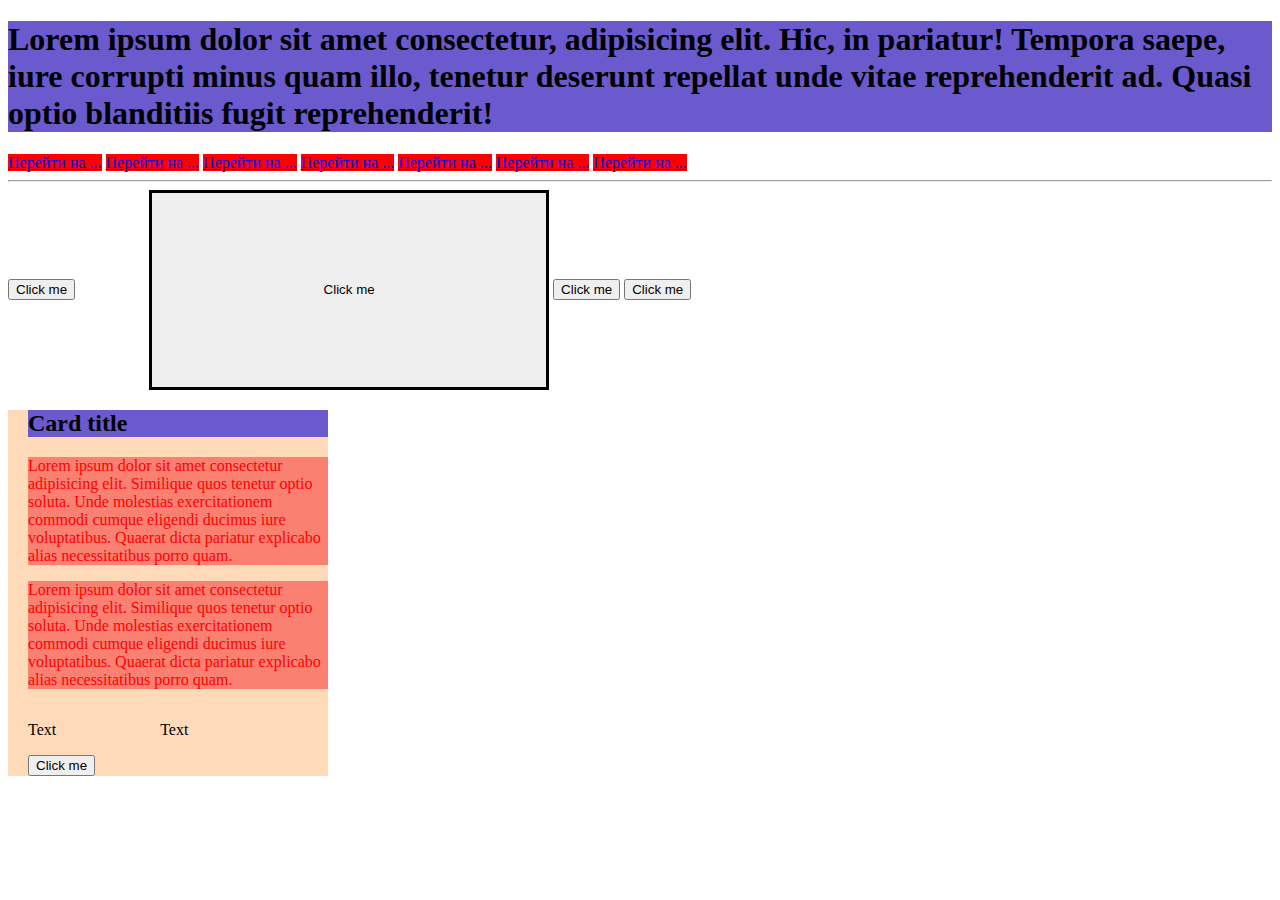
<file: блочная модель/index.html>
<!DOCTYPE html>
<html lang="en">
    <head>
        <meta charset="UTF-8" />
        <meta name="viewport" content="width=device-width, initial-scale=1.0" />
        <title>Document</title>
    </head>
    <style>
        .title {
            background-color: slateblue;
        }

        .text {
            color: red;
            background-color: salmon;
        }
    </style>
    <body>
        <!-- ul, p, div, h1-h6, i, b, span, a, img, ol -->

        <!-- Блочные -->
        <!--  ul, p, ol div, h1-h6-->
        <!-- 1) Занимают 100% от ширины родителя -->
        <h1 style="background-color: slateblue">
            Lorem ipsum dolor sit amet consectetur, adipisicing elit. Hic, in pariatur! Tempora saepe, iure corrupti
            minus quam illo, tenetur deserunt repellat unde vitae reprehenderit ad. Quasi optio blanditiis fugit
            reprehenderit!
        </h1>

        <a style="background-color: red" href="https://google.com">Перейти на ...</a>
        <a style="background-color: red" href="https://google.com">Перейти на ...</a>
        <a style="background-color: red" href="https://google.com">Перейти на ...</a>
        <a style="background-color: red" href="https://google.com">Перейти на ...</a>
        <a style="background-color: red" href="https://google.com">Перейти на ...</a>
        <a style="background-color: red" href="https://google.com">Перейти на ...</a>
        <a style="background-color: red" href="https://google.com">Перейти на ...</a>

        <hr />

        <button style="margin-right: 70px">Click me</button>
        <button style="border: 3px solid black; height: 200px; width: 400px">Click me</button>
        <button>Click me</button>
        <button>Click me</button>

        <div style="width: 300px; background-color: peachpuff; padding-left: 20px">
            <h2 class="title">Card title</h2>
            <p class="text">
                Lorem ipsum dolor sit amet consectetur adipisicing elit. Similique quos tenetur optio soluta. Unde
                molestias exercitationem commodi cumque eligendi ducimus iure voluptatibus. Quaerat dicta pariatur
                explicabo alias necessitatibus porro quam.
            </p>
            <p class="text">
                Lorem ipsum dolor sit amet consectetur adipisicing elit. Similique quos tenetur optio soluta. Unde
                molestias exercitationem commodi cumque eligendi ducimus iure voluptatibus. Quaerat dicta pariatur
                explicabo alias necessitatibus porro quam.
            </p>
            <p style="display: inline-block; margin-right: 100px">Text</p>
            <p style="display: inline-block">Text</p>
            <button style="display: block">Click me</button>
        </div>
    </body>
</html>
</file>
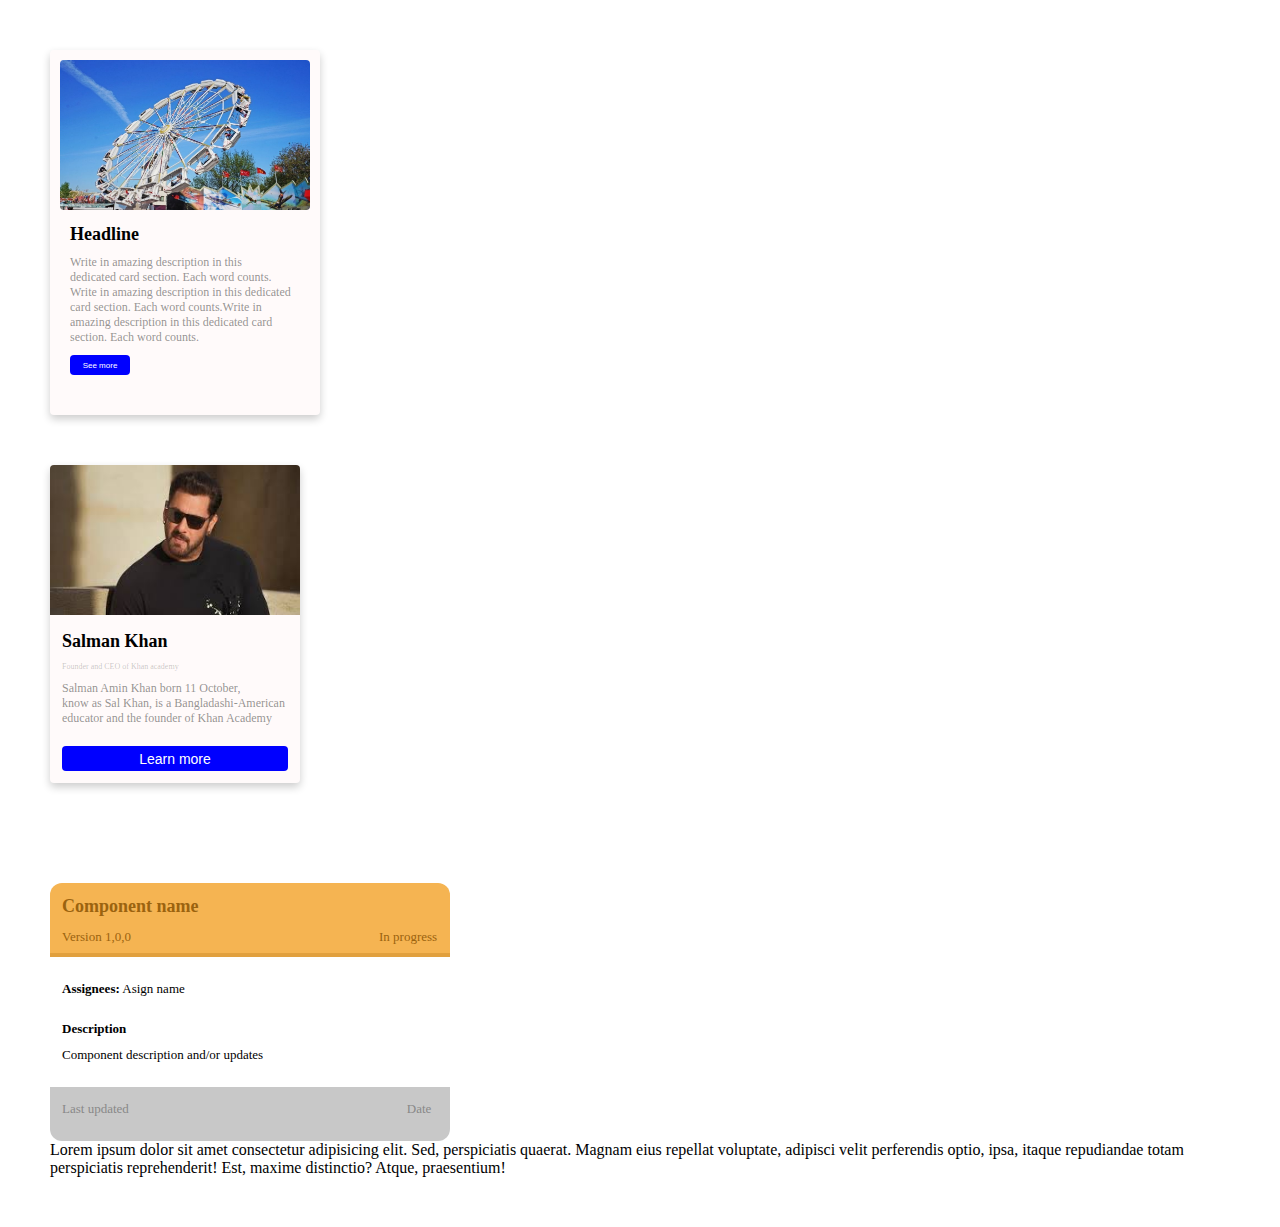
<file: блочная модель/homework.html>
<!DOCTYPE html>
<html lang="en">
    <head>
        <meta charset="UTF-8" />
        <meta name="viewport" content="width=device-width, initial-scale=1.0" />
        <link rel="stylesheet" href="homework.css" />
        <title>Homework</title>
    </head>
    <body>
        <div class="card">
            <img class="image" src="enterprise.jpg" alt="Headline" />
            <div class="card-content">
                <h4 class="title">Headline</h4>
                <p class="content">
                    Write in amazing description in this <br />dedicated card
                    section. Each word counts. Write in amazing description in
                    this dedicated card section. Each word counts.Write in
                    amazing description in this dedicated card section. Each
                    word counts.
                </p>
                <button class="headline">See more</button>
            </div>
        </div>

        <div class="cards">
            <img class="salmanchik" src="Salman.jpg" alt="Salman" />
            <div class="card-content-2">
                <h3 class="title">Salman Khan</h3>
                <p class="comment">Founder and CEO of Khan academy</p>
                <p class="content">
                    Salman Amin Khan born 11 October, <br />know as Sal Khan, is
                    a Bangladashi-American <br />educator and the founder of
                    Khan Academy
                </p>
                <button class="Khan">Learn more</button>
            </div>
        </div>

        <div class="container">
            <header class="header">
                <h1 class="title1">Component name</h1>
                <p class="content1">Version 1,0,0</p>
                <p class="content2">In progress</p>
            </header>

            <div class="card-body">
                <p class="content3"><b>Assignees:</b> Asign name</p>
                <p class="con4">Description</p>
                <p class="con5">Component description and/or updates</p>
            </div>

            <footer class="footer">
                <span class="c6">Last updated</span>
                <span class="c7">Date</span>
            </footer>
        </div>
        <p>
            Lorem ipsum dolor sit amet consectetur adipisicing elit. Sed,
            perspiciatis quaerat. Magnam eius repellat voluptate, adipisci velit
            perferendis optio, ipsa, itaque repudiandae totam perspiciatis
            reprehenderit! Est, maxime distinctio? Atque, praesentium!
        </p>
    </body>
</html>
</file>
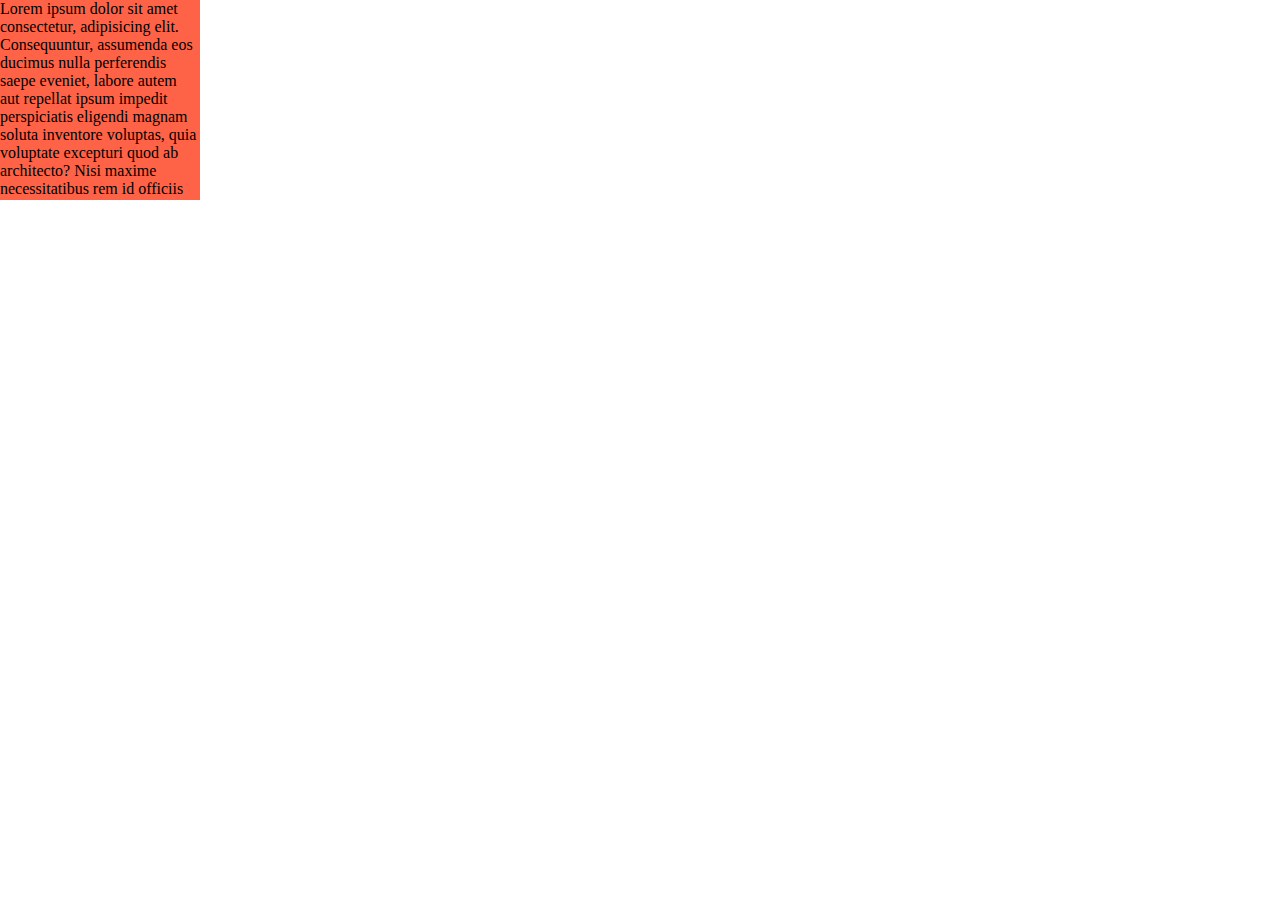
<file: блочная модель/oveflow.html>
<!DOCTYPE html>
<html lang="en">
    <head>
        <meta charset="UTF-8" />
        <meta name="viewport" content="width=device-width, initial-scale=1.0" />
        <link rel="stylesheet" href="style.css" />
        <title>Document</title>
    </head>
    <style>
        * {
            margin: 0px;
            padding: 0px;
            box-sizing: border-box;
        }

        .box {
            width: 200px;
            height: 200px;
            background-color: tomato;

            overflow: auto;
        }
    </style>
    <body>
        <div class="box">
            Lorem ipsum dolor sit amet consectetur, adipisicing elit.
            Consequuntur, assumenda eos ducimus nulla perferendis saepe eveniet,
            labore autem aut repellat ipsum impedit perspiciatis eligendi magnam
            soluta inventore voluptas, quia voluptate excepturi quod ab
            architecto? Nisi maxime necessitatibus rem id officiis omnis eos.
            Fuga neque repellendus non commodi, aliquid dignissimos amet
            reiciendis ratione ipsum nobis praesentium ut, veniam perferendis.
            Saepe molestias quidem earum magni odit consequuntur qui deleniti
            quia mollitia fugiat optio quisquam molestiae, eveniet atque fuga
            inventore assumenda, vero animi repellendus! Quis totam, officiis at
            aspernatur nesciunt omnis corporis beatae! Sunt perferendis unde
            officiis deleniti, consequatur culpa nemo voluptate cupiditate!
        </div>
    </body>
</html>
</file>
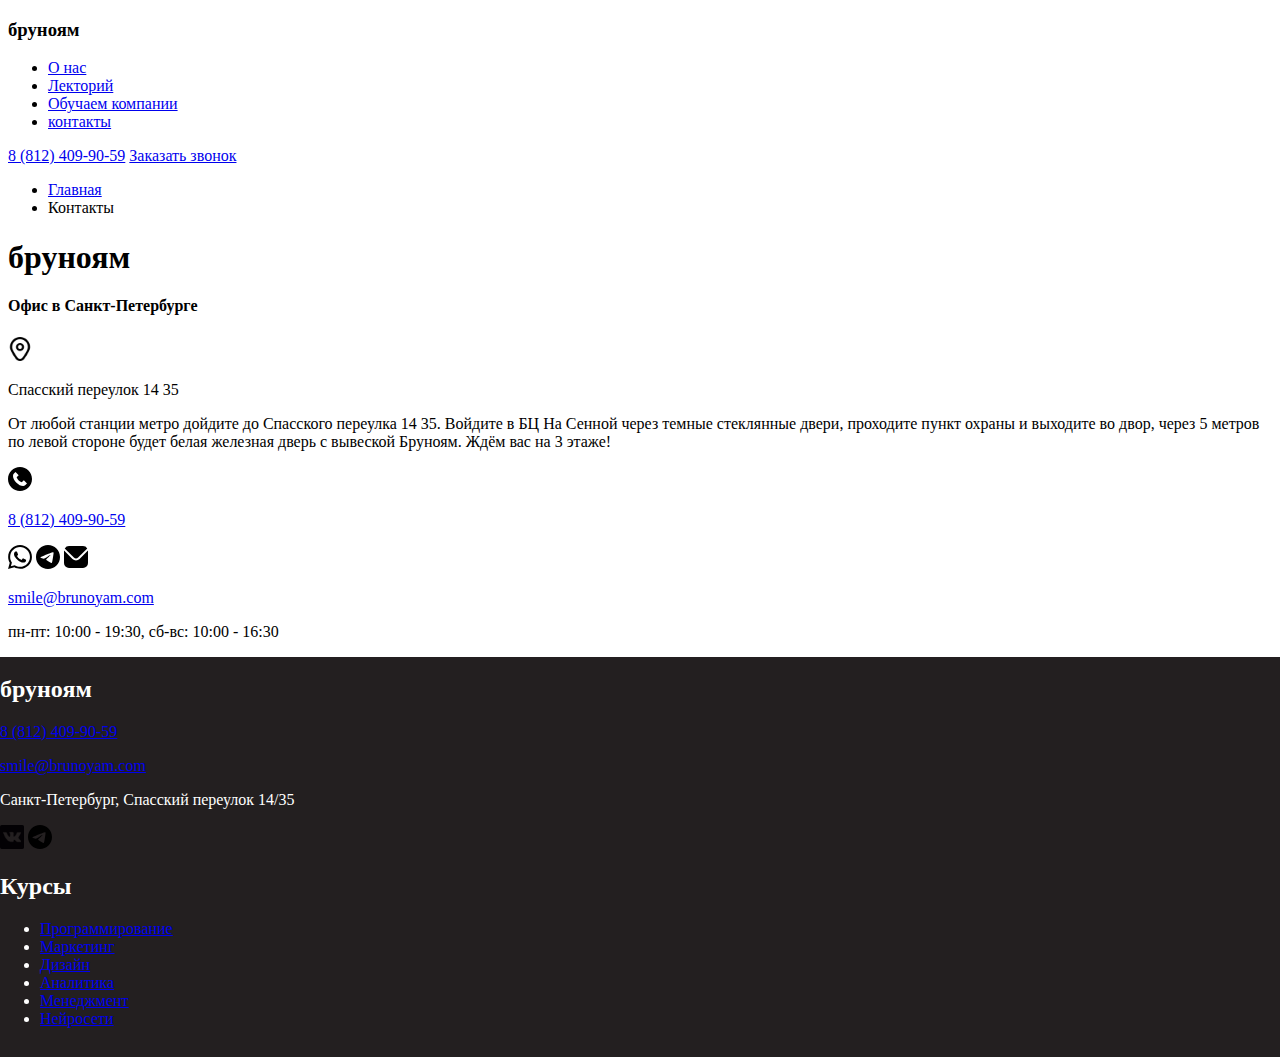
<file: блочная модель/бруноямКонтакты испр.html>
<!DOCTYPE html>
<html lang="ru">
  <head>
    <meta charset="utf-8" />
    <meta name="viewport" content="width=device-width, initial-scale=1.0" />

    <title>Контакты</title>
  </head>

  <body>
    <header>
      <!-- шапка сайта -->

      <h3>бруноям</h3>
    </header>

    <nav>
      <!-- навигация -->
      <ul>
        <li><a href="#">О нас</a></li>
        <li>
          <a href="https://lectoriy.brunoyam.com/" target="_blank">Лекторий</a>
        </li>
        <li>
          <a href="https://brunoyam.com/korporativnoe-obuchenie"
            >Обучаем компании</a
          >
        </li>
        <li><a href="http://#">контакты</a></li>
      </ul>
    </nav>

    <div>
      <a href="tel:88124093511">8 (812) 409-90-59</a>
      <a href="#">Заказать звонок</a>
    </div>

    <ul>
      <li><a href="https://brunoyam.com/">Главная</a></li>
      <li>Контакты</li>
    </ul>

    <main>
      <!-- основной контент -->
      <h1>бруноям</h1>

      <section>
        <h4>Офис в Санкт-Петербурге</h4>

        <div>
          <img
            src="images/free-icon-font-marker-3916880.png"
            alt="навигация"
            width="24"
            height="24"
          />
          <p>Спасский переулок 14 35</p>
          <p>
            От любой станции метро дойдите до Спасского переулка 14 35. Войдите
            в БЦ На Сенной через темные стеклянные двери, проходите пункт охраны
            и выходите во двор, через 5 метров по левой стороне будет белая
            железная дверь с вывеской Бруноям. Ждём вас на 3 этаже!
          </p>
        </div>

        <div>
          <img
            src="images/free-icon-font-circle-phone-8034062.svg"
            alt="телефон"
            width="24"
            height="24"
          />
          <p><a href="tel:88124093511">8 (812) 409-90-59</a></p>
        </div>

        <div>
          <a
            href="https://api.whatsapp.com/send?phone=79119239998"
            target="_blank"
            ><img
              src="images/free-icon-font-whatsapp-6422213.svg"
              alt="whatsapp"
              width="24"
              height="24"
          /></a>
          <a href="https://t.me/brunoyam" target="_blank"
            ><img
              src="images/free-icon-font-telegram-6422206.svg"
              alt="телеграм"
              width="24"
              height="24"
          /></a>
          <img
            src="images/free-icon-font-envelope-3916631.svg"
            alt="mail"
            width="24"
            height="24"
          />
          <p><a href="mailto:88124093511">smile@brunoyam.com</a></p>
        </div>

        <div>
          <p>пн-пт: 10:00 - 19:30, сб-вс: 10:00 - 16:30</p>
        </div>

        <script
          type="text/javascript"
          charset="utf-8"
          async
          src="https://api-maps.yandex.ru/services/constructor/1.0/js/?um=constructor%3A82a12cecc51e8612c91afbe502407cd5f038b7d491859f7dc6316f26568b1ff2&amp;width=719&amp;height=527&amp;lang=ru_RU&amp;scroll=true"
        ></script>
      </section>
    </main>

    <!-- подвал -->
    <footer>
      <style>
        footer {
          background-color: #231f20;
          color: white;
          display: block;
          height: 400px;
          left: 0;
          position: absolute;
          width: 100%;
        }
      </style>

      <div>
        <h2>бруноям</h2>
        <p><a href="tel:88124093511">8 (812) 409-90-59</a></p>
        <p><a href="mailto:88124093511">smile@brunoyam.com</a></p>
        <p>Санкт-Петербург, Спасский переулок 14/35</p>
        <a href="https://vk.com/brunoyam" target="_blank"
          ><img
            src="images/free-icon-vk-reproductor-2150.png"
            alt="VK"
            width="24"
            height="24"
        /></a>
        <a href="https://t.me/brunoyam" target="_blank"
          ><img
            src="images/free-icon-font-telegram-6422206.svg"
            alt="телеграм"
            width="24"
            height="24"
        /></a>
      </div>

      <div>
        <h2>Курсы</h2>
        <nav>
          <ul>
            <li>
              <a href="https://brunoyam.com/kursy-programmirovaniya/online"
                >Программирование</a
              >
            </li>
            <li>
              <a href="https://brunoyam.com/kursy-internet-marketing/online"
                >Маркетинг</a
              >
            </li>
            <li>
              <a href="https://brunoyam.com/kursy-grafiki-dizaina/online"
                >Дизайн</a
              >
            </li>
            <li>
              <a href="https://brunoyam.com/kursy-analitika-dannyh/online"
                >Аналитика</a
              >
            </li>
            <li>
              <a href="https://brunoyam.com/kursy-management/online"
                >Менеджмент</a
              >
            </li>
            <li>
              <a href="https://brunoyam.com/kursy-nejrosetej/online"
                >Нейросети</a
              >
            </li>
          </ul>
        </nav>
      </div>
    </footer>
  </body>
</html>
</file>
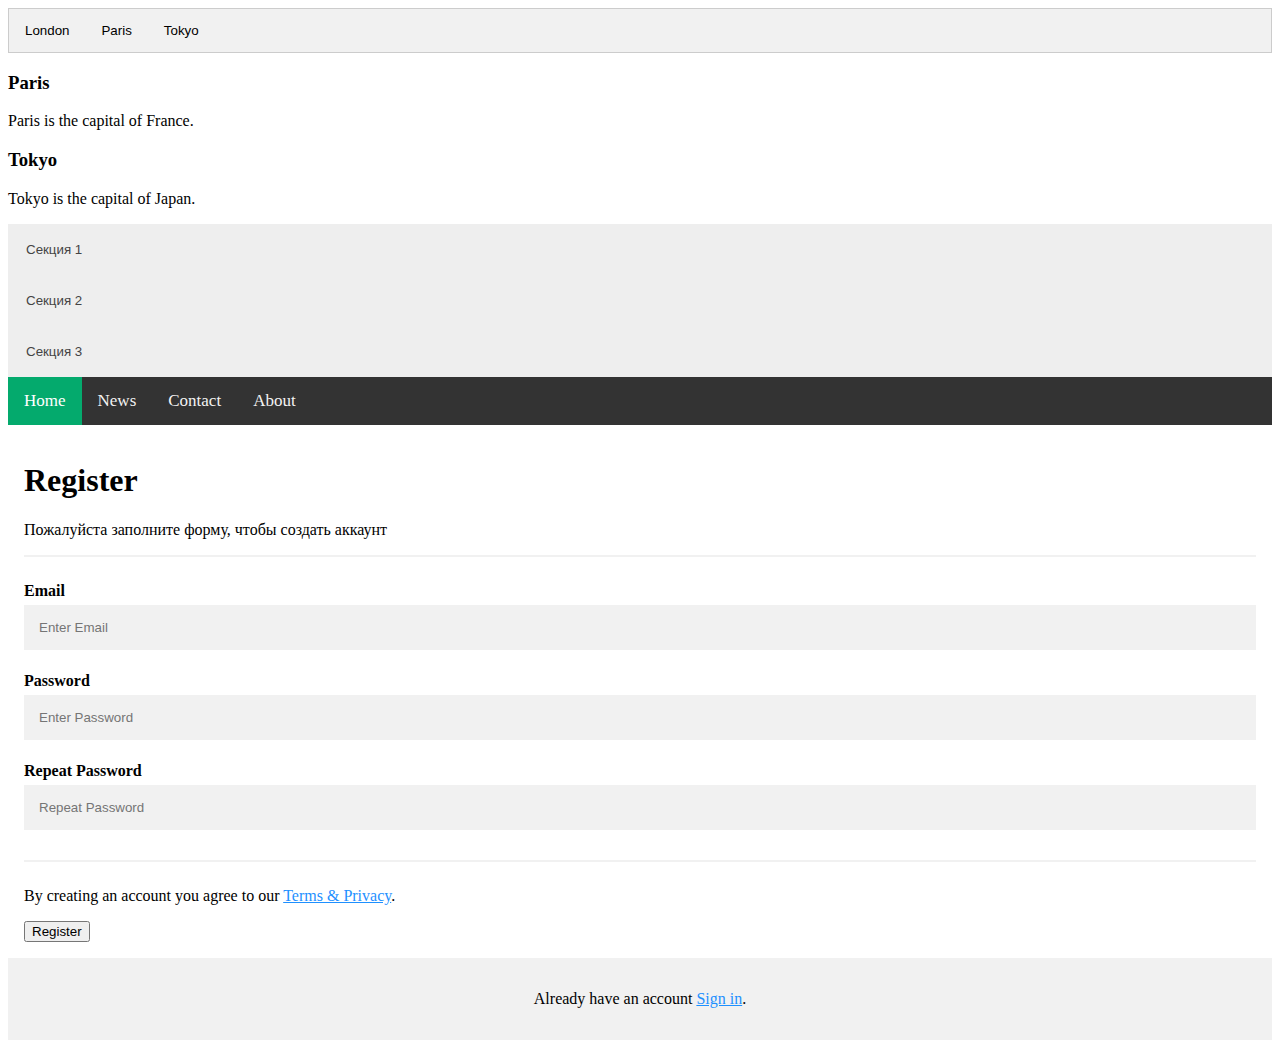
<file: блочная модель/компоненты.html>
<!DOCTYPE html>
<html lang="ru">  

<head>
        <meta charset="utf-8">
        <meta name="viewport" content="width=device-width, initial-scale=1.0"> 
        <link rel="stylesheet" href="style.css">
        <title>Обучение</title>
</head>
<!-- Tab links -->
 <div class="tab">
        <button class="tablinks" onclick="openCity(event, 'London')">London</button>
        <button class="tablinks" onclick="openCity(event, 'Paris')">Paris</button>
        <button class="tablinks" onclick="openCity(event, 'Tokyo')">Tokyo</button>
 </div>



 <!-- Tab content -->
  
<div id="London" class="tabcontent">
        <h3>London</h3>
        <p>London is the capital city of England.</p>
</div>
 
<div id="Paris" class="tabcontent"></div>
        <h3>Paris</h3>
        <p>Paris is the capital of France.</p>
</div>

<div id="Tokyo" class="tabcontent"></div>
        <h3>Tokyo</h3>
        <p>Tokyo is the capital of Japan.</p>
</div>

<!-- аккордион -->
<button class="accordion">Секция 1</button>
<div class="panel">
    <p>Loren ipsum...</p>
</div>

<button class="accordion">Секция 2</button>
<div class="panel">
    <p>Lorem ipsum...</p>
</div>

<button class="accordion">Секция 3</button>
<div class="panel">
    <p>Lorem ipsum...</p>
</div>

<!-- Навигация -->
<div class="topnav">
        <a class="active" href="#home">Home</a>
        <a href="#news">News</a>
        <a href="#contact">Contact</a>
        <a href="#about">About</a>
</div>

<!-- регистрация -->
<form action="action_page.php">
        <div class="container">
                <h1>Register</h1>
                <p>Пожалуйста заполните форму, чтобы создать аккаунт</p>
                <hr>

                <label for="email"><b>Email</b></label>
                <input type="text" placeholder="Enter Email" name="email" id="email" required>

                <label for="psw"><b>Password</b></label>
                <input type="password" placeholder="Enter Password" name="psw" id="psw" required>

                <label for="psw-repeat"><b>Repeat Password</b></label>
                <input type="password" placeholder="Repeat Password" name="psw-repeat" id="psw-repeat" required>
                <hr>

                <p>By creating an account you agree to our <a href="#">Terms & Privacy</a>.</p>
                <button type="submit" class="registerbtn">Register</button>
                </div>

                <div class="container signin">
                        <p>Already have an account <a href="#">Sign in</a>.</p>
                </div>
</form>
</file>
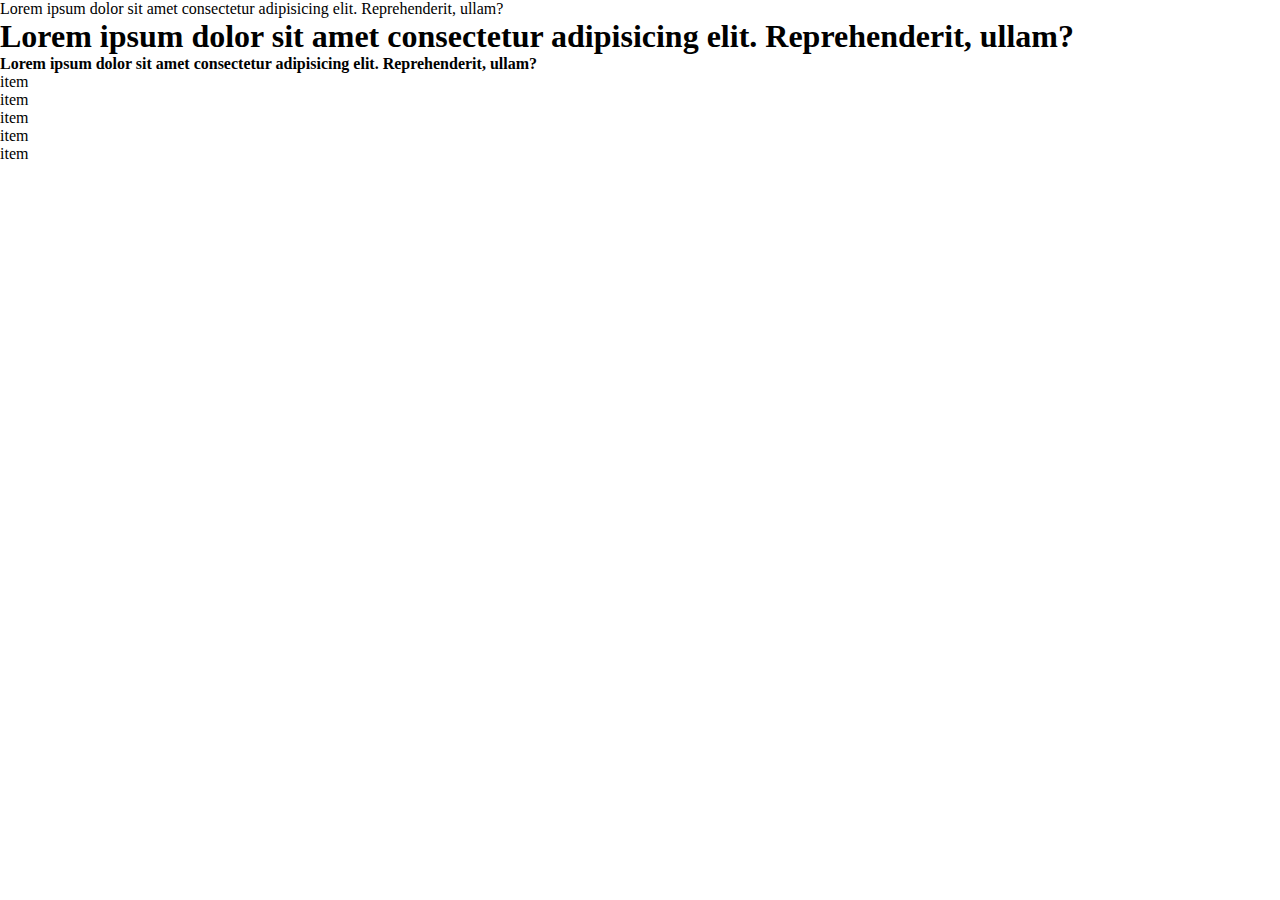
<file: блочная модель/обнуляющий стиль.html>
<!DOCTYPE html>
<html lang="en">
    <head>
        <meta charset="UTF-8" />
        <meta name="viewport" content="width=device-width, initial-scale=1.0" />
        <title>Document</title>
    </head>
    <style>
        * {
            margin: 0;
            padding: 0;
        }
    </style>
    <body>
        <p>
            Lorem ipsum dolor sit amet consectetur adipisicing elit.
            Reprehenderit, ullam?
        </p>
        <h1>
            Lorem ipsum dolor sit amet consectetur adipisicing elit.
            Reprehenderit, ullam?
        </h1>
        <h4>
            Lorem ipsum dolor sit amet consectetur adipisicing elit.
            Reprehenderit, ullam?
        </h4>
        <ul>
            <li>item</li>
            <li>item</li>
            <li>item</li>
            <li>item</li>
            <li>item</li>
        </ul>
    </body>
</html>
</file>
<file: блочная модель/homework.css>
* {
  /* outline: 1px solid; */
  margin: 0;
}

body {
  padding: 50px;
}

.card {
  width: 250px;
  border-radius: 4px;
  background-color: Snow;
  box-shadow: 0 4px 8px rgba(0, 0, 0, 0.2);
  padding: 10px 10px 40px;
}

.card-content {
  padding: 0 10px;
}

.image {
  width: 100%;
  height: 150px;
  border-radius: 4px;
  margin-bottom: 10px;
}

.title {
  font-size: 18px;
}

.content {
  margin-top: 10px;
  font-size: 12px;
  color: rgba(67, 66, 64, 0.573);
}

.headline {
  margin-top: 10px;
  height: 20px;
  width: 60px;
  background-color: blue;
  color: white;
  border-radius: 4px;
  border: none;
  font-size: 8px;
}

.cards {
  margin-top: 50px;
  width: 250px;
  border-radius: 4px;
  background-color: Snow;
  box-shadow: 0 4px 8px rgba(0, 0, 0, 0.2);
}

.salmanchik {
  width: 250px;
  height: 150px;
  padding-top: 0px;
  padding-left: 0px;
  padding-right: 0px;
  border-radius: 4px 4px 0 0;
}

.comment {
  font-size: 8px;
  margin-top: 10px;
  color: rgba(67, 66, 64, 0.289);
}

.Khan {
  height: 25px;
  width: 100%;
  background-color: blue;
  color: white;
  border-radius: 4px;
  border: none;
  font-size: 14px;
  margin-top: 20px;
}

.card-content-2 {
  padding: 12px;
}

.container {
  margin-top: 100px;
  width: 400px;
  border-radius: 12px;
  overflow: hidden;
}

.header {
  padding: 12.5px 12px;
  background-color: #f5b452;
  box-shadow: inset 0px -4px 0px 0px #e1a03e;
}

.title1 {
  font-size: 18px;
  color: #9b630f;
  margin-bottom: 10px;
}

.content1 {
  font-size: 13px;
  color: #9b630f;
  display: inline-block;
  margin-right: 244px;
}

.content2 {
  font-size: 13px;
  color: #9b630f;
  display: inline-block;
}

.content3 {
  font-size: 13px;
  margin-bottom: 24px;
}
.card-body {
  padding: 24px 12px;
}

.con4 {
  font-weight: bolder;
  font-size: 13px;
  margin-bottom: 10px;
}

.con5 {
  font-size: 13px;
}

.footer {
  background: #c8c8c8;
  padding: 12px 12px 24px;
}

.c6 {
  font-size: 13px;
  color: #888888;
  margin-right: 274px;
}
.c7 {
  font-size: 13px;
  color: #888888;
}
</file>
<file: блочная модель/style.css>
/* Style the tab */
.tab {
    overflow: hidden;
    border: 1px solid #ccc;
    background-color: #f1f1f1;
}

/* Style the buttons that are used to open the tab content */
.tab button {
    background-color: inherit;
    float: left;
    border: none;
    outline: none;
    cursor: pointer;
    padding: 14px 16px;
    transition: 0.3s;
}

/* Change background color of buttons on hover */
.tab button:hover {
    background-color: #ddd;
}

/* Create an active/current tablink class */
.tab button.active {
    background-color: #ccc;
}

/* Style the tab content */
.tabcontent {
    display: none;
    padding: 6px 12px;
    border: 1px solid #ccc;
    border-top: none;
}

/* Style the buttons that are used to open and close the accordion panel */
.accordion {
    background-color: #eee;
    color: #444;
    cursor: pointer;
    padding: 18px;
    width: 100%;
    text-align: left;
    border: none;
    outline: none;
    transition: 0.4s;
}

/* Add a background color to the button if it is clicked on (add the .active class with JS), and when you move the mouse over it (hover) */
.active, .accordion:hover {
    background-color: #ccc;
}

/* Style the accordion panel. Note: hidden by default */
.panel {
    padding: 0 18px;
    background-color: white;
    display: none;
    overflow: hidden;
}

/* Add a black background color to the top navigation */
.topnav {
    background-color: #333;
    overflow: hidden;
  }
  
  /* Style the links inside the navigation bar */
  .topnav a {
    float: left;
    color: #f2f2f2;
    text-align: center;
    padding: 14px 16px;
    text-decoration: none;
    font-size: 17px;
  }
  
  /* Change the color of links on hover */
  .topnav a:hover {
    background-color: #ddd;
    color: black;
  }
  
  /* Add a color to the active/current link */
  .topnav a.active {
    background-color: #04AA6D;
    color: white;
  }

  * {box-sizing: border-box;}

  /* Add padding to containers */
  .container {
    padding: 16px;
  }

  /* Full-width input fields */
  input[type=text], input[type=password] {
    width: 100%;
    padding: 15px;
    margin: 5px 0 22px 0;
    display: inline-block;
    border: none;
    background: #f1f1f1;
  }

  input[type=text]:focus, input[type=password]:focus {
    background-color: #ddd;
    outline: none;
  }

  /* Overwrite default styles of hr */
  hr {
    border: 1px solid #f1f1f1;
    margin-bottom: 25px;
  }

  /* Set a style for the submit/register button */
  .registered {
    background-color: #04AA6D;
    color: white;
    padding: 16px 20px;
    margin: 8px 0;
    border: none;
    cursor: pointer;
    width: 100%;
    opacity: 0.9;
  }

  .registered:hover {
    opacity: 1;
  }

  /* Add a blue text color to links */
  a {
    color: dodgerblue;
  }

  /* Set a grey background color and center the text of the "sign in" section */
  .signin {
    background-color: #f1f1f1;
    text-align: center;
  }
</file>
